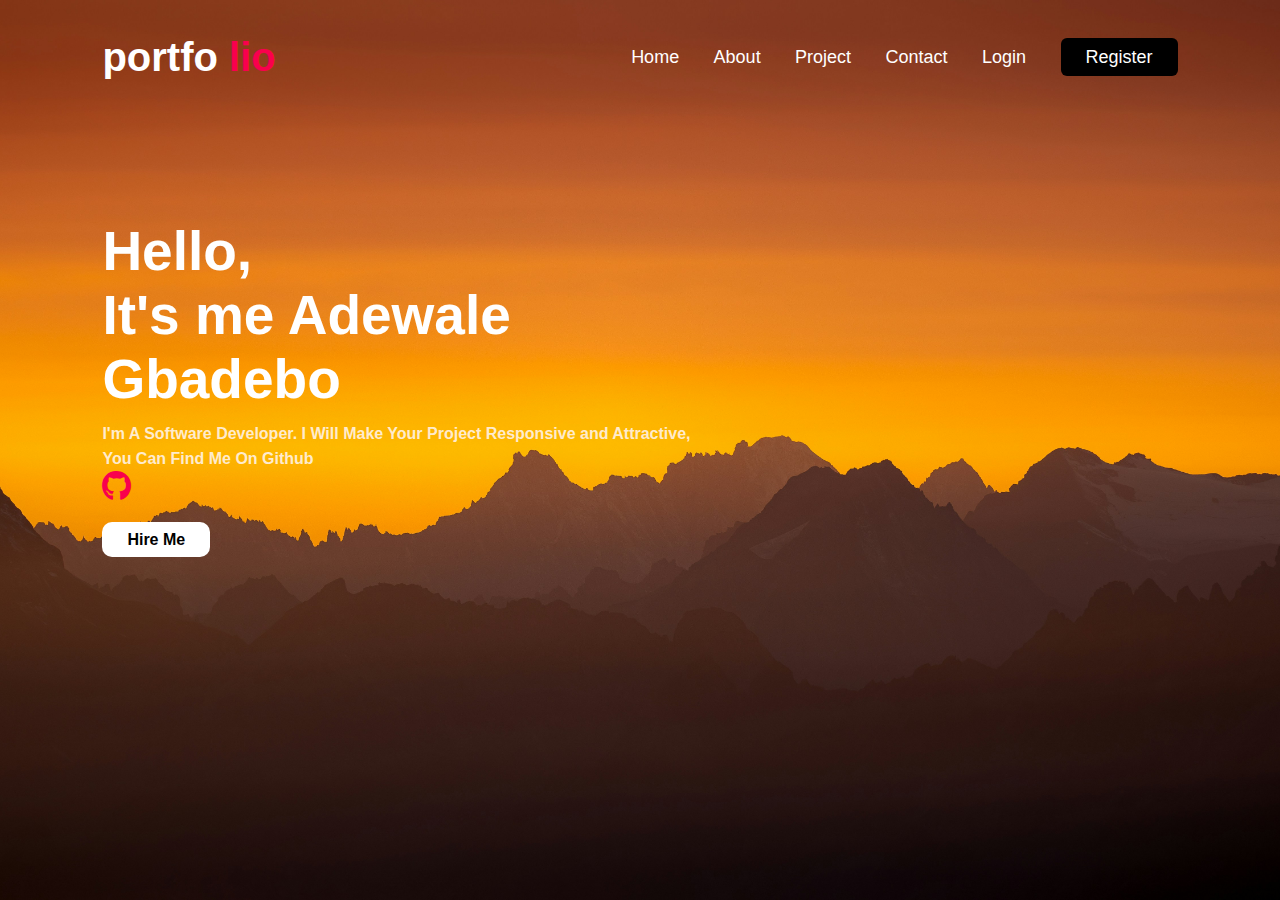
<file: index.html>
<!DOCTYPE html>
<html lang="en">

<head>
    <meta charset="UTF-8">
    <meta name="viewport" content="width=device-width, initial-scale=1.0">
    <title>Portfolio</title>
    <link rel="stylesheet" href="style.css">
    <link rel="stylesheet" href="https://cdnjs.cloudflare.com/ajax/libs/font-awesome/6.7.2/css/all.min.css"
        integrity="sha512-Evv84Mr4kqVGRNSgIGL/F/aIDqQb7xQ2vcrdIwxfjThSH8CSR7PBEakCr51Ck+w+/U6swU2Im1vVX0SVk9ABhg=="
        crossorigin="anonymous" referrerpolicy="no-referrer" />
    <!-- <link rel="stylesheet" href="https://cdnjs.cloudflare.com/ajax/libs/font-awesome/4.7.0/css/font-awesome.min.css" href="style.css"> -->
</head>

<body>
    <div class="container item">
        <nav class="main-nav">
            <h2 class="logo">portfo <span>lio</span></h2>
            <ul>
                <li><a href="index.html">Home</a></li>
                <li><a href="about.html">About</a></li>
                <li><a href="">Project</a></li>
                <li><a href="contact.html">Contact</a></li>
                <li><a href="login.html" class="login">Login</a></li>
                <a href="register.html" class="register push">Register</a>
            </ul>
        </nav>
        <div class="content">
            <h3>Hello,<br>It's me Adewale Gbadebo</h3>
            <p>I'm A Software Developer. I Will Make Your Project Responsive and Attractive, You Can Find Me On
                Github</i></p><a href="https://github.com/"><i class="fa-brands fa-github"></i></a>
        </div>
        <div class="link">
            <a href="" class="hire">Hire Me</a>
        </div>
    </div>
</body>

</html>
</file>
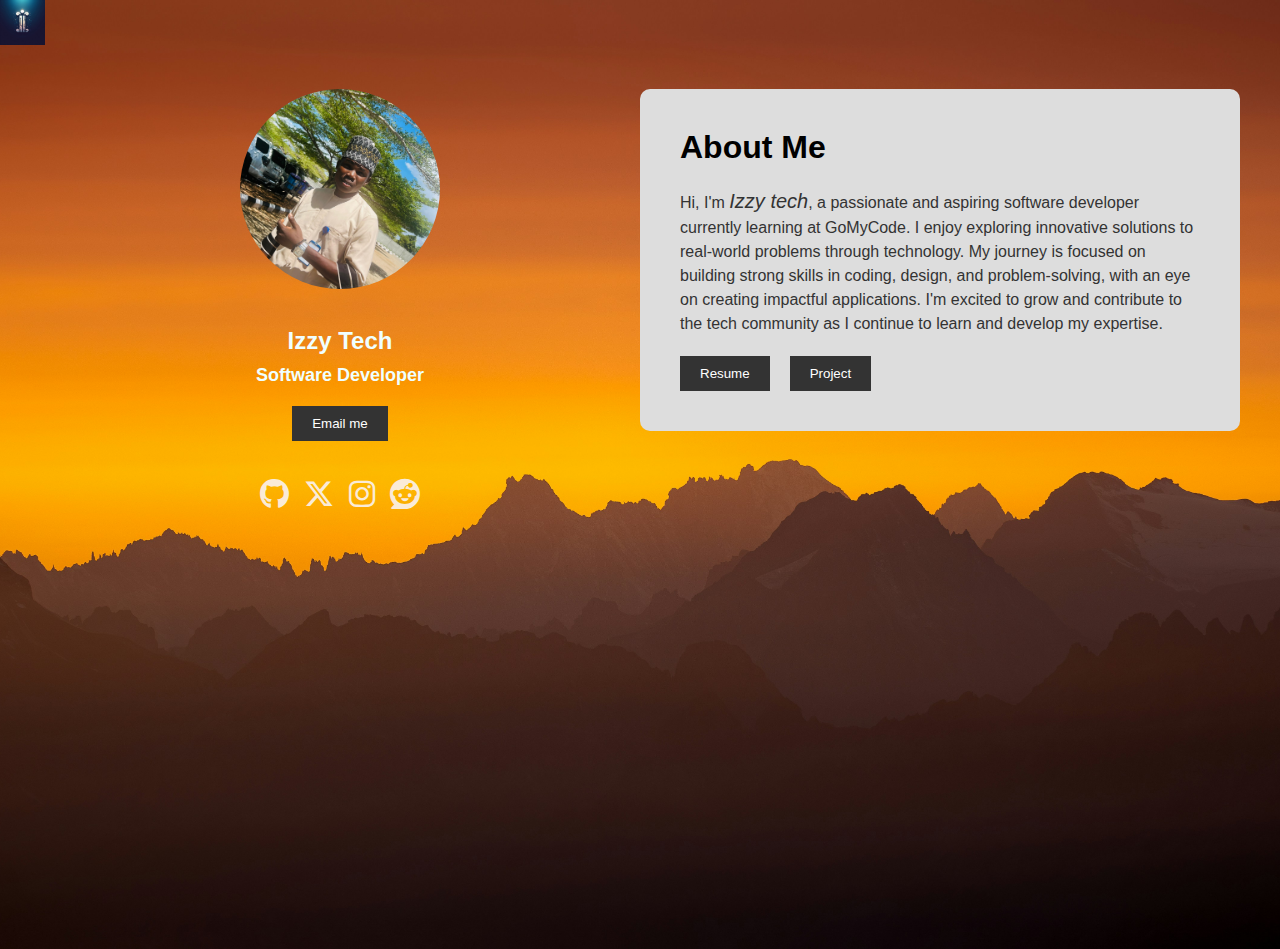
<file: about.html>
<!DOCTYPE html>
<html lang="en">

<head>
    <meta charset="UTF-8">
    <meta name="viewport" content="width=device-width, initial-scale=1.0">
    <title>about</title>
    <link rel="stylesheet" href="about.css">
    <link rel="stylesheet" href="https://cdnjs.cloudflare.com/ajax/libs/font-awesome/6.7.2/css/all.min.css"
        integrity="sha512-Evv84Mr4kqVGRNSgIGL/F/aIDqQb7xQ2vcrdIwxfjThSH8CSR7PBEakCr51Ck+w+/U6swU2Im1vVX0SVk9ABhg=="
        crossorigin="anonymous" referrerpolicy="no-referrer" />
</head>

<body>
    <div class="logo">
        <a href="index.html"><img src="mylogo.png" alt=""></a>
    </div>
    <div class="container">
        <div class="profile">
            <img src="img.jpg" alt="" class="profile-img"><br>
            <h1>Izzy Tech</h1>
            <h3>Software Developer</h3>
            <a href=""><button>Email me</button></a><br>
            <div class="social-icon">
            <a href="https://github.com/"><i class="fa-brands fa-github"></i></a>
            <a href="https://x.com/Gbadeb16Adewale"><i class="fa-brands fa-x-twitter"></i></a>
            <a href="https://www.instagram.com/izzypositivevoltage?igsh=MzNlNGNkZWQ4Mg==
            "><i class="fa-brands fa-instagram"></i></a>
            <a href="https://www.reddit.com/u/Izzy_tech/s/9M7UMjA7N8"><i class="fa-brands fa-reddit"></i></a>
            </div>
        </div>
        <div class="about">
            <h1>About Me</h1>
            <p>
                Hi, I'm <span>Izzy tech</span>, a passionate and aspiring software developer currently learning at
                GoMyCode. I enjoy exploring innovative solutions to real-world problems through technology. My journey
                is focused on building strong skills in coding, design, and problem-solving, with an eye on creating
                impactful applications. I'm excited to grow and contribute to the tech community as I continue to learn
                and develop my expertise.
            </p>
            <div class="buttons">
            <a href="#"><button>Resume</button></a>
            <a href="#"><button>Project</button></a>
            </div>
        </div>
    </div>
</body>

</html>
</file>
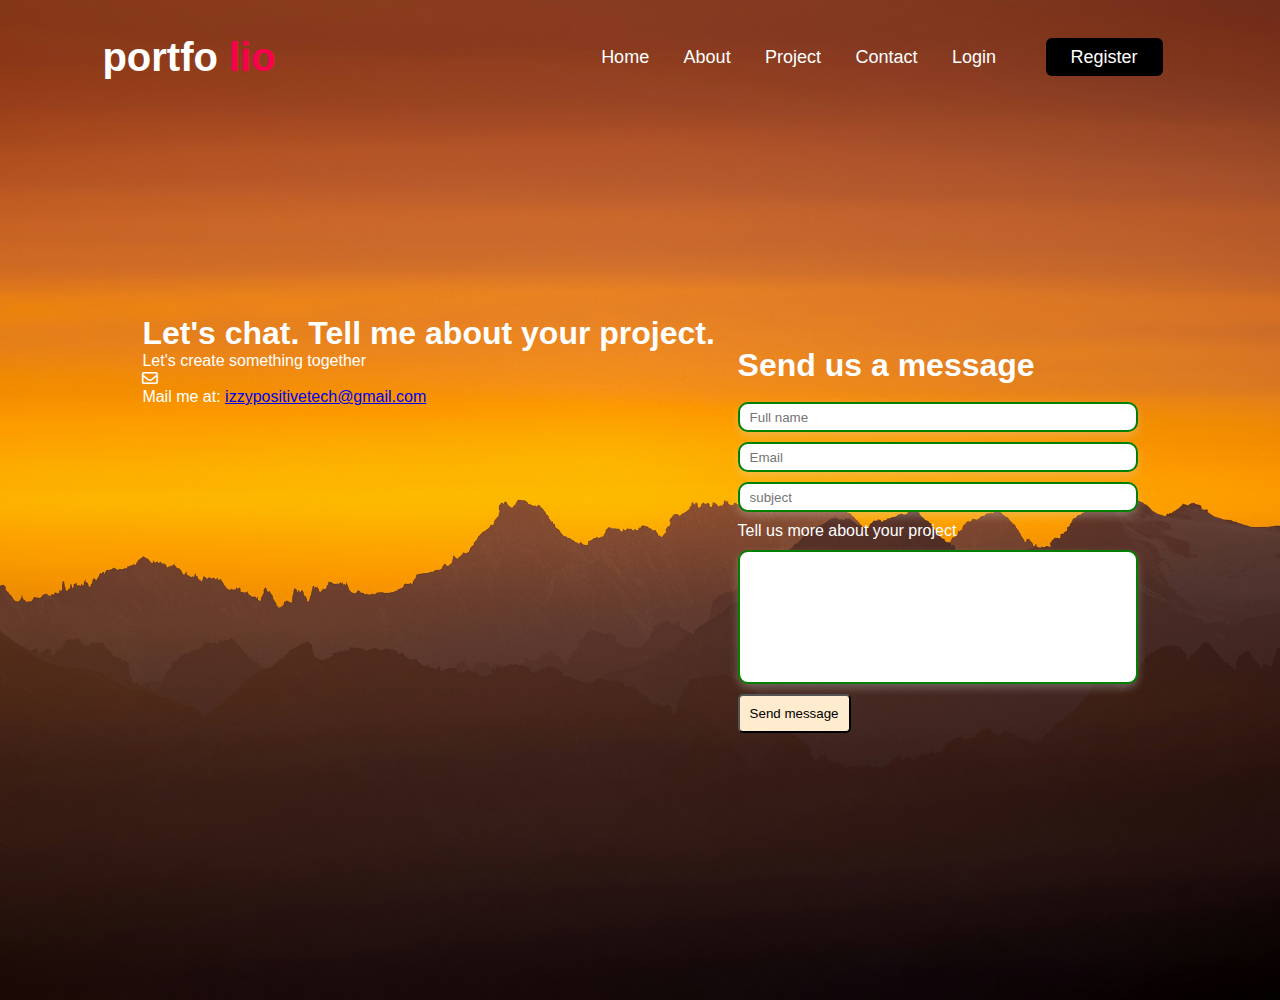
<file: contact.html>
<!DOCTYPE html>
<html lang="en">

<head>
    <meta charset="UTF-8">
    <meta name="viewport" content="width=device-width, initial-scale=1.0">
    <title>contact</title>
    <link rel="stylesheet" href="contact.css">
    <link rel="stylesheet" href="https://cdnjs.cloudflare.com/ajax/libs/font-awesome/6.7.2/css/all.min.css"
        integrity="sha512-Evv84Mr4kqVGRNSgIGL/F/aIDqQb7xQ2vcrdIwxfjThSH8CSR7PBEakCr51Ck+w+/U6swU2Im1vVX0SVk9ABhg=="
        crossorigin="anonymous" referrerpolicy="no-referrer" />
</head>

<body>
    <div class="container">
        <nav class="main-nav">
            <h2 class="logo">portfo <span>lio</span></h2>
            <ul>
                <li><a href="index.html">Home</a></li>
                <li><a href="about.html">About</a></li>
                <li><a href="">Project</a></li>
                <li><a href="contact.html">Contact</a></li>
               <li><a href="login.html" class="login">Login</a></li>
               <li><a class="push register" href="register.html" class="register">Register</a></li>
            </ul>
           
              
            

        </nav>
        <div class="both">
            <div class="left">
                <h1>Let's chat.
                    Tell me about your
                    project.
                </h1>
                <p>Let's create something together</p>
                <i class="fa-regular fa-envelope"></i>
                <p>Mail me at:
                    <a href="https://mail.google.com">izzypositivetech@gmail.com</a>
                </p>

            </div>
            <div class="right">
                <h1>Send us a message</h1><br>
                <input type="text" placeholder="Full name"><br>
                <input type="email" placeholder="Email"><br>
                <input type="text" placeholder="subject"><br>
                <p>Tell us more about your project</p>
                <input id="wide" type="textarea"><br>
                <button>Send message</button>

            </div>
        </div>
    </div>
</body>

</html>
</file>
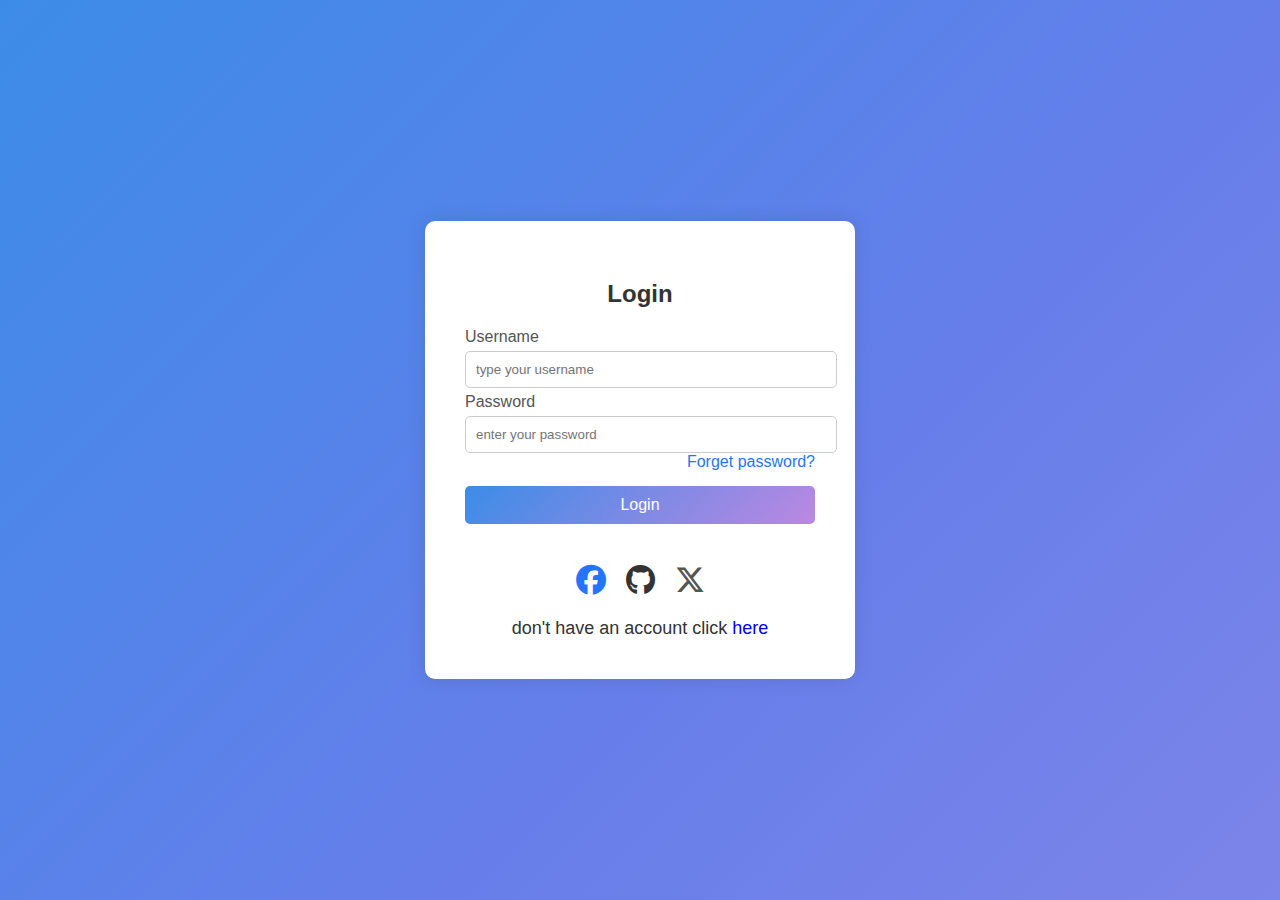
<file: login.html>
<!DOCTYPE html>
<html lang="en">
<head>
    <meta charset="UTF-8">
    <meta name="viewport" content="width=device-width, initial-scale=1.0">
    <title>login</title>
    <link rel="stylesheet" href="https://cdnjs.cloudflare.com/ajax/libs/font-awesome/6.7.2/css/all.min.css" integrity="sha512-Evv84Mr4kqVGRNSgIGL/F/aIDqQb7xQ2vcrdIwxfjThSH8CSR7PBEakCr51Ck+w+/U6swU2Im1vVX0SVk9ABhg==" crossorigin="anonymous" referrerpolicy="no-referrer" />
    <link rel="stylesheet" href="login.css">
</head>
<body>
    <div class="container">
        <!-- <input type="" id="check"> -->
        <div class="login-form">
            <h2>Login</h2>
            <form action="#">
                <div class="input-group">
                    <label for="username">Username</label>
                <input type="text" placeholder="type your username"><br>
                </div>
                <div class="input-group">
                    <label for="password">Password</label>
                <input type="password" id="password" placeholder="enter your password">

                </div>
                <div class="forgot-password">
                <a href="#">Forget password?</a>
                </div>
                <button type="submit" class="btn">Login</button>
                </form>
                <div class="social-icon">
                    <a href="https://facebook.com"><i class="fa-brands fa-facebook"></i></a>
                    <a href="https://github.com"><i class="fa-brands fa-github"></i></a>
                    <a href="https://x.com"><i class="fa-brands fa-x-twitter"></i></a>
                </div>
                <div class="signup-link">
                    <!-- <a href="">Sign Up</a><br> -->
                    <span class="signup">don't have an account click <a href="register.html">here</a>
                    </span>
                </div>
        </div>
</body>
</html>
</file>
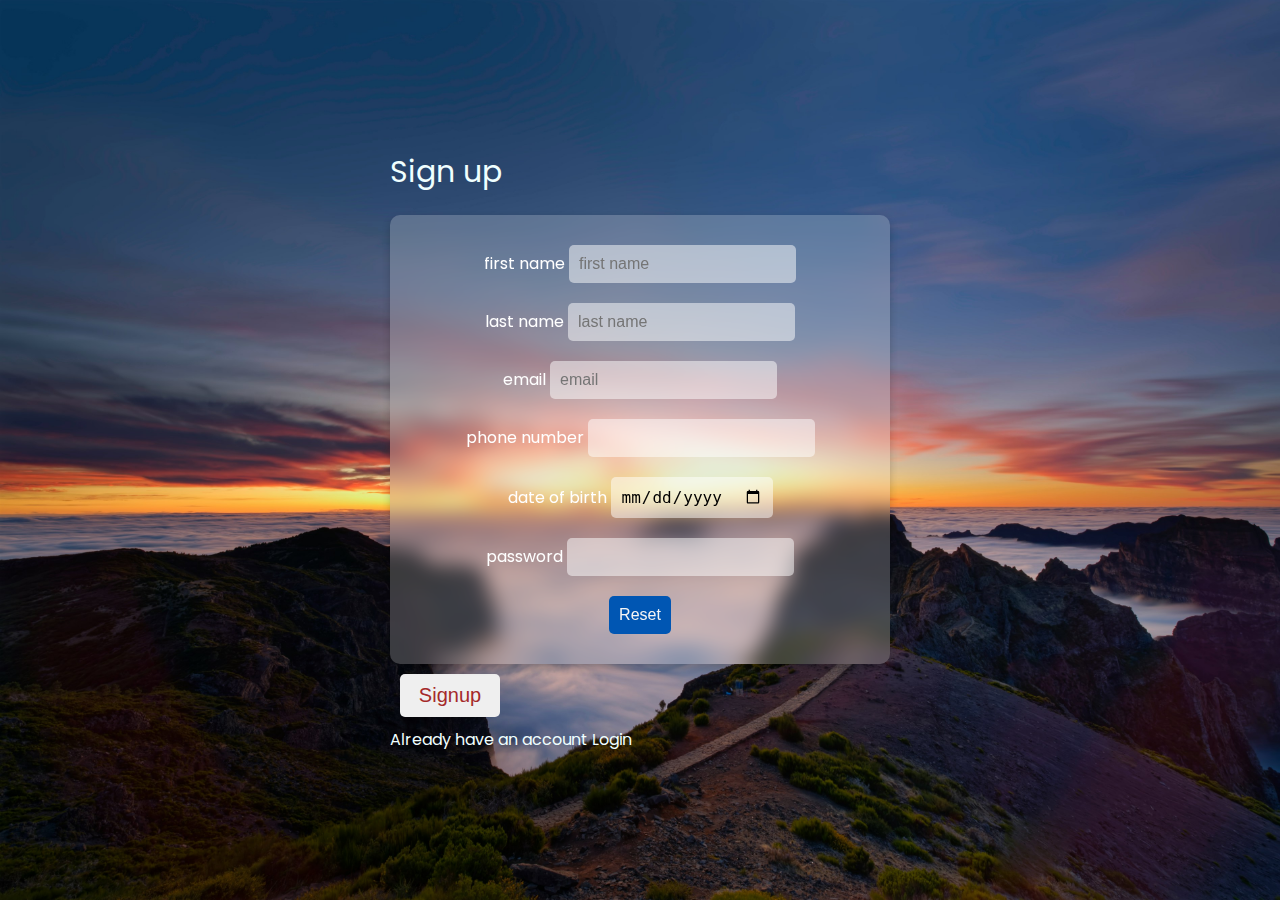
<file: register.html>
<!DOCTYPE html>
<html lang="en">

<head>
    <meta charset="UTF-8">
    <meta name="viewport" content="width=device-width, initial-scale=1.0">
    <title>register</title>
    <link rel="stylesheet" href="register.css">
</head>

<body>
    <div class="registration-form">
        <header>Sign up</header>
        <form class="reg-container">
            <form class="reg-form">
                <label for="">first name</label>
                <input type="text" placeholder="first name"><br>
                <label for="">last name</label>
                <input type="text" placeholder="last name"><br>
                <label for="">email</label>
                <input type="email" placeholder="email"><br>
                <label for="">phone number</label>
                <input type="number"><br>
                <label for="">date of birth</label>
                <input type="date"><br>
                <label for="">password</label>
                <input type="password"><br>
                <input class="reset" type="reset">
            </form>
            <input type="button" class="button" value="Signup">
            <div class="signup">
                <span class="signup">Already have an account
                    <a id="login" href="login.html">Login</a>
                </span>
            </div>
        </form>
</body>

</html>
</file>
<file: style.css>
@import url('https://fonts.googleapis.com/css2?family=Montserrat+Underline:ital,wght@0,100..900;1,100..900&family=Poppins:ital,wght@0,100;0,200;0,300;0,400;0,500;0,600;0,700;0,800;0,900;1,100;1,200;1,300;1,400;1,500;1,600;1,700;1,800;1,900&family=Quicksand:wght@300..700&display=swap');
*{
    margin: 0;
    padding: 0;
    box-sizing: border-box ;
    font-family: "karla", sans-serif;
}

body {
    background-image: url("port.jpg");
    background-position: center;
    background-size: cover;
    color: #fff;
}


.main-nav{
    display: flex;
    align-items: center;
    justify-content: space-between;
}

.container {
    width: 100%;
    height: 100vh;
    /* background-image: url("port.jpg");
    background-position: center;
    background-size: cover; */
    padding-top: 25px;
    padding-left: 8%;
    padding-right: 8%;
}

nav{
    display: flex;
    align-items: center;
    justify-content: space-between;
    padding: 10px 0;
}

.logo{
    font-size: 40px;

}

.logo span{
    color: #f9004d;
}

nav ul li {
    display: inline-block;
    list-style: none;
    font-size: 18px;
    margin: 10px 15px;
}
nav ul li a{
    color: #fff;
    text-decoration: none;
    transition: 0.5s;
}

nav ul li a:hover{
    color: burlywood;
}

.login{
    color: #fff;
    font-size: 18px;
    margin-right: 15px;
    text-decoration: none;
}

.register{
    color: #fff;
    font-size: 18px;
    background-color: #000;
    text-decoration: none;
    padding: 9px 25px;
    border-radius: 6px;
}
.push {
    margin-left: end;
}
.content{
    margin-top: 12%;
    max-width: 600px;
}

.content h3{
    font-size: 55px;
}

.content p{
    margin-top: 10px;
    line-height: 25px;
    font-weight: bold;
    color:blanchedalmond;
}

.link{
    margin-top: 30px;
}

.link .hire{
    color: #000;
    background: #fff;
    text-decoration: none;
    padding: 9px 25px;
    border-radius: 10px;
    font-weight: bold;
    transition: 0.5s;
}

.link .hire:hover{
    color: #333;
    /* background: transparent; */
    border-radius: 1px solid #fff;
}

.fa-brands {
    font-size: 30px;
    color: #f9004d;
}
</file>
<file: about.css>
* {
    margin: 0;
    padding: 0;
    box-sizing: border-box;
}
body{
    font-family: Arial, Helvetica, sans-serif;
    background-image: url("port.jpg");
    background-position: center;
    background-size: cover;
    
}

/* .logo nav ul a{
    display: flex;
    align-items: center;
    justify-content: space-evenly;
    margin-top: ;
}

.logo nav ul{
    display: ;
    list-style: none;
    margin: 10px 15px;
} */
.logo img{
    height: 45px;
    width: 45px;
}

.container {
    display: flex;
    align-items: flex-start;
    justify-content: space-between;
    padding: 40px;
    height: 100vh;
    /* background-color: #ffffff; */
}

.profile{
    display: flex;
    align-items: center;
    flex-direction: column;
    width: 50%;
}

.profile-img {
    height: 200px;
    width: 200px;
    border-radius: 50%;
    object-fit: cover;
    margin-bottom: 20px;
}

.profile h1{
    font-size: 24px;
    margin-bottom: 10px;
    color: azure;
}

.profile h3 {
    font-size: 18px;
    margin-bottom: 20px;
    color: azure;
}

.profile button {
    background-color: #333;
    color: #fff;
    border: none;
    padding: 10px 20px;
    margin-bottom: 20px;
    cursor: pointer;
}

.profile button:hover{
    background-color: #555;
}

.social-icon{
    display: flex;
    gap: 15px;
    font-size: 20px;
}

.social-icon i{
    cursor: pointer;
    color:antiquewhite;
    font-size: 30px;
}

.social-icon i:hover{
    color: #555;
}

.about{
    width: 50%;
    background-color: #ddd;
    padding: 40px;
    border-radius: 10px;
}

.about h1{
    font-size: 32px;
    margin-bottom: 20px;
}

.about p{
    font-size: 16px;
    line-height: 1.5;
    color: #333;
    margin-bottom: 20px;
}

.about span{
    font-style: italic;
    font-size: 20px;
}

.buttons{
    display: flex;
    gap: 20px;
}

.buttons button{
    background-color: #333;
    color: #fff;
    border: none;
    padding: 10px 20px;
    cursor: pointer;
}

.buttons button:hover{
    background-color: #555;
}
</file>
<file: contact.css>
*{
    margin: 0;
    padding: 0;
    box-sizing: border-box ;
}

body {
    color: #fff;
    font-family: Arial, Helvetica, sans-serif;
    background-image: url("port.jpg");
    background-position: center;
    background-size: cover;
    background-repeat: no-repeat;
    height: 1000px;
    width: 100%;
}

.main-nav{
    display: flex;
    align-items: center;
    justify-content: space-between;
}

.container {
    width: 100%;
    height: 100vh;
    /* background-image: url("port.jpg");
    background-position: center;
    background-size: cover; */
    padding-top: 25px;
    padding-left: 8%;
    padding-right: 8%;
}

nav{
    display: flex;
    align-items: center;
    justify-content: space-between;
    padding: 10px 0;
}

.logo{
    font-size: 40px;

}

.logo span{
    color: #f9004d;
}

nav ul li {
    display: inline-block;
    list-style: none;
    margin: 10px 15px;
}
nav ul li a{
    color: #fff;
    text-decoration: none;
    font-size: 18px;
    transition: 0.5s;
}

nav ul li a:hover{
    color: burlywood;
}

.login{
    color: #fff;
    font-size: 18px;
    margin-right: 15px;
    text-decoration: none;
}

.register{
    color: #fff;
    font-size: 18px;
    background-color: #000;
    text-decoration: none;
    padding: 9px 25px;
    border-radius: 6px
}
.push {
    margin-left: end;
}
.both{
    display: flex;
    align-items: center;
    justify-content: space-between;
    padding: 40px;
    height: 100vh;
}

.right input{
    width: 400px;
    height: 30px;
    padding: 10px 10px;
    margin-bottom: 10px;
    border: 2px solid green;
    border-radius: 10px;
    box-shadow:0 4px 8px rgba(225, 225, 225, 0.3);
}

.right p {
    margin-bottom: 10px;
}

.right #wide{
    width: 100%;
    height: 10em;
}
.right button{
     background-color: blanchedalmond;
     color: black;
     padding: 10px;
     border-radius: 5px;
     cursor: pointer;
}

.right button:hover{
    background-color: bisque;
}

.left{
    height: 50vh;
}
</file>
<file: login.css>
body {
    margin: 0;
    padding: 0;
    font-family: Arial, sans-serif;
    display: flex;
    justify-content: center;
    align-items: center;
    height: 100vh;
    background: linear-gradient(135deg,#3c8ce7,#667eea , #8788e8, #a188e5, #bb88e2, #d088de);
    background-size: 300% 300%;
    animation: gradient 10s ease infinite;
}

@keyframes gradient {
    0%{background-position: 0% 50%;}
    50%{background-position: 100% 50%;}
    100%{background-position: 0% 50%;}
}

.container{
    background: #fff;
    padding: 40px;
    border-radius: 10px;
    width: 350px;
    text-align: center;
    box-shadow: 0 0 20px rgba(0, 0, 0, 0.1);
}

.login-form h2 {
    margin-bottom: 20px;
    color: #333;
}

.input-group label{
    display: flex;
    margin-top: 5px;
    margin-bottom: 5px;
    color: #555;
}

.input-group input{
    width: 100%;
    padding: 10px;
    border: 1px solid #ccc;
    border-radius: 5px;
}

.forgot-password{
    margin-bottom: 15px;
    text-align: right;
}

.forgot-password a{
    color: #2575fc;
    text-decoration: none;
}

.forgot-password a:hover{
    text-decoration: underline;
}

.btn{
    width: 100%;
    padding: 10px;
    background: linear-gradient(135deg,#3c8ce7,#bb88e2);
    border: none;
    border-radius: 5px;
    color: #fff;
    font-size: 16px;
    cursor: pointer;
    margin-bottom: 20px;
}

.btn:hover{
    background: linear-gradient(to right, #bb88e2, #3c8ce7);
    opacity: 0.9;
}

.social-icon{
    display: flex;
    justify-content: center;
    margin-top: 20px;
    margin-bottom: 20px;
    color: inherit;
    gap: 20px;
    font-size: 30px;
}

.social-icon .fa-facebook{
    color: #2575fc;   
}

.social-icon .fa-github{
    color: #333;
}

.social-icon .fa-x-twitter{
    color: #555;
}
.signup-link{
    font-size: 18px;
    color: #333;
}
.signup-link a{
    text-decoration: none;
}
.signup-link a:hover{
    text-decoration: underline;
}
</file>
<file: register.css>
@import url('https://fonts.googleapis.com/css2?family=Bokor&family=Poppins:ital,wght@0,100;0,200;0,300;0,400;0,500;0,600;0,700;0,800;0,900;1,100;1,200;1,300;1,400;1,500;1,600;1,700;1,800;1,900&display=swap');

body{
    background-image: url("reg.jpg");
    background-size: cover;
    font-family: "poppins";
    margin: 0;
    padding: 0;
    height: 100vh;
    display: flex;
    align-items: center;
    justify-content: center;
}

.registration-form{
    width: 100%;
    max-width: 500px;
}

header{
    font-size:30px;
    display: flex;
    align-items: center;
    margin-bottom: 20px;
    color: azure;
}

.reg-container{
    background: rgba(255, 255, 255, 0.2);
    padding: 20px;
    border-radius: 10px;
    box-shadow:0 4px 8px rgba(0, 0, 0, 0.2);
    color: white;
    text-align: center;
    backdrop-filter: blur(10px);
}

.reg-container input {
    /* width: 100%; */
    padding: 10px;
    margin: 10px 0;
    border: none;
    border-radius: 5px;
    background: rgba(255, 255, 255, 0.5);
    color: black;
    font-size: 16px;
}

.reg-container .reset{
    background-color: #0056b3;
    color: whitesmoke;
    cursor: grab;
}

.reg-container .reset:hover{
    background-color: blue;
}

.button {
    width: 100px;
    padding: 10px;
    margin: 10px;
    border: none;
    color: brown;
    font-size: 20px;
    border-radius: 5px;
    cursor: pointer;
    transition: background 0.3s;
}

.button:hover{
    background: #0056b3;
    width: 101px;
}

.signup{
    color: azure;
}

#login{
    color: azure;
    text-decoration: none;
    cursor: pointer;
}

#login:hover{
    text-decoration: underline;
    color:brown;
}
</file>
